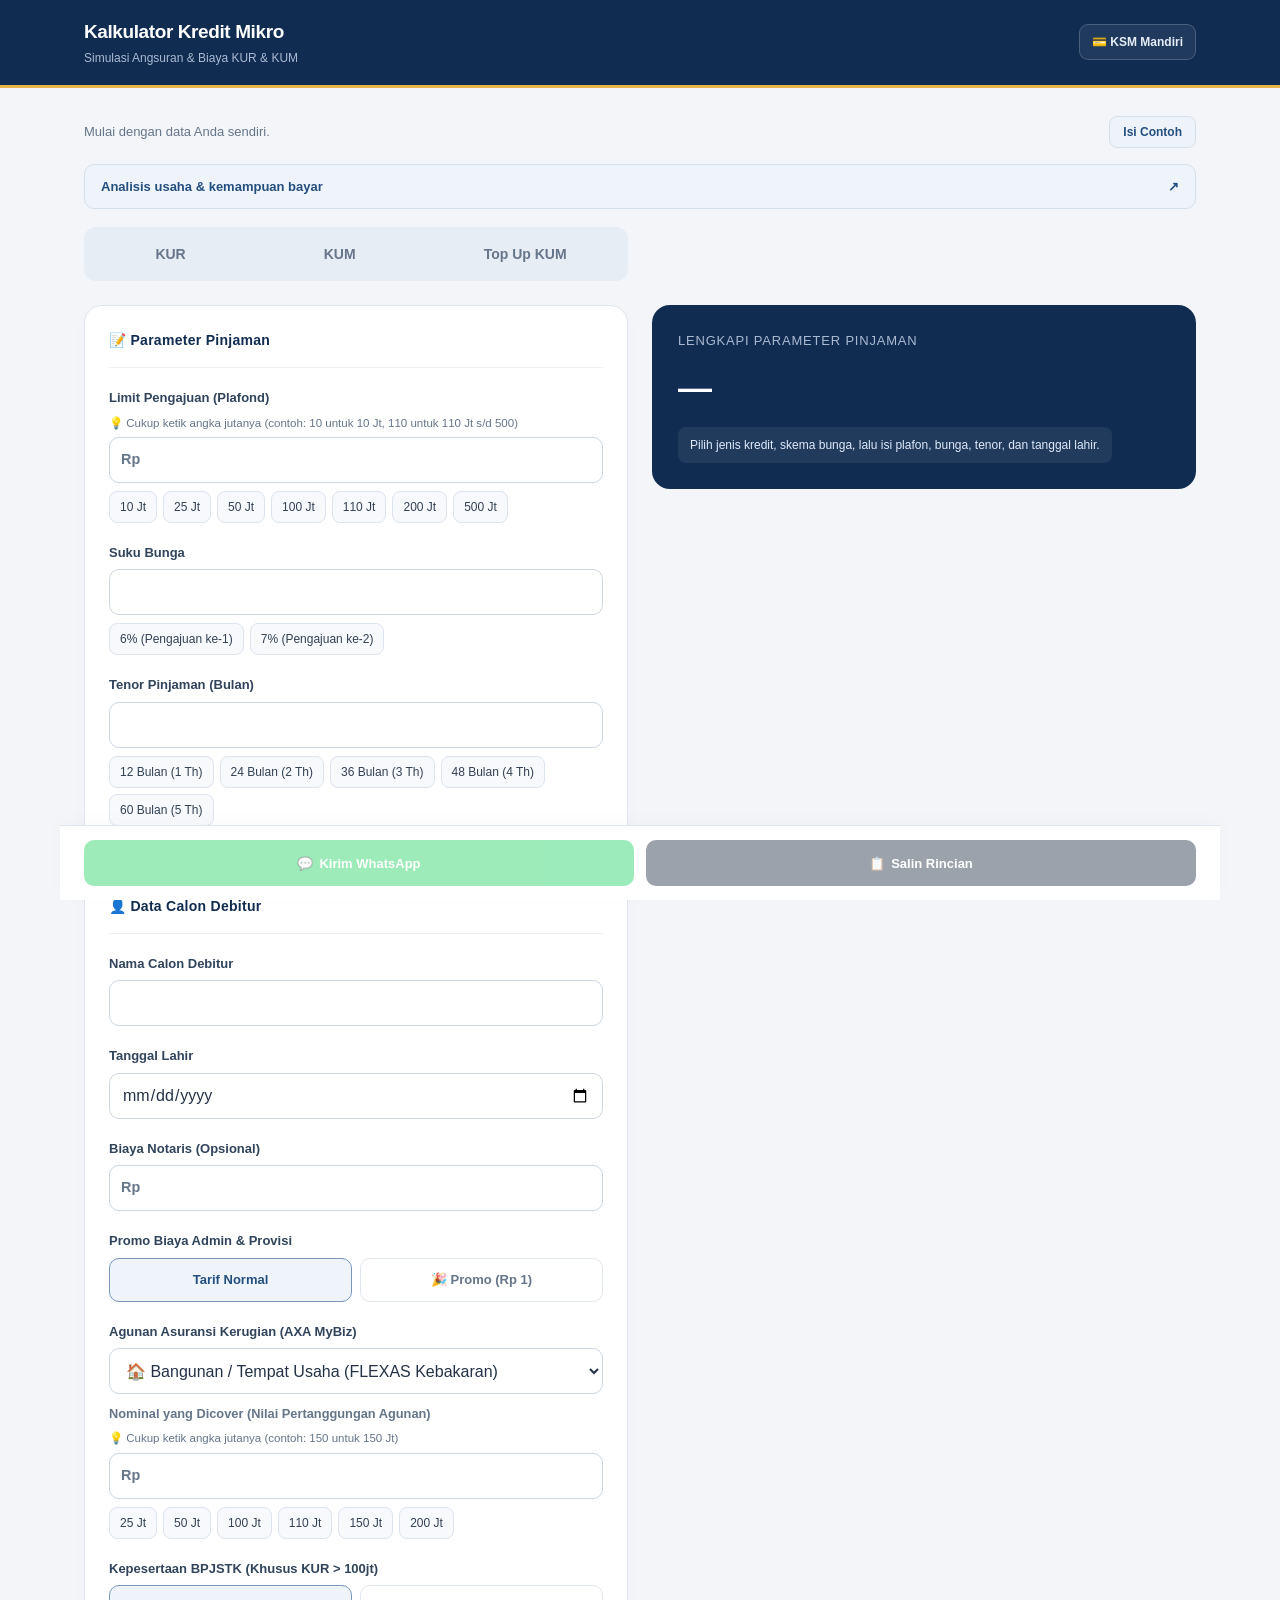
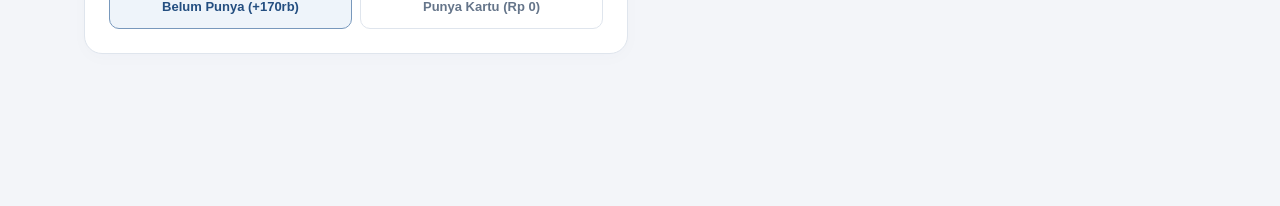
<file: web/index.html>
<!DOCTYPE html>
<html lang="id">
<head>
  <meta charset="UTF-8">
  <meta name="viewport" content="width=device-width, initial-scale=1.0, maximum-scale=1.0, user-scalable=no">
  <title>Kalkulator Kredit Mikro (KUR & KUM)</title>
  <meta name="theme-color" content="#0f4c81">
  <meta name="apple-mobile-web-app-capable" content="yes">
  <meta name="apple-mobile-web-app-status-bar-style" content="black-translucent">
  <link rel="manifest" href="/manifest.json">
  <style>
    :root {
      --primary: #0f4c81;
      --primary-dark: #092c4c;
      --primary-light: #e8f0fe;
      --secondary: #2b9348;
      --accent: #f77f00;
      --bg: #f4f6fa;
      --card-bg: #ffffff;
      --text: #1f2937;
      --text-muted: #6b7280;
      --border: #e5e7eb;
      --radius: 14px;
      --shadow: 0 4px 12px rgba(0,0,0,0.06);
    }

    * {
      box-sizing: border-box;
      margin: 0;
      padding: 0;
      font-family: -apple-system, BlinkMacSystemFont, "Segoe UI", Roboto, Helvetica, Arial, sans-serif;
      -webkit-tap-highlight-color: transparent;
    }

    body {
      background-color: var(--bg);
      color: var(--text);
      padding-bottom: 90px;
    }

    header {
      background: linear-gradient(135deg, var(--primary), var(--primary-dark));
      color: white;
      padding: 20px 16px 16px;
      position: sticky;
      top: 0;
      z-index: 100;
      box-shadow: 0 2px 10px rgba(0,0,0,0.15);
    }

    .header-content {
      max-width: 600px;
      margin: 0 auto;
      display: flex;
      justify-content: space-between;
      align-items: center;
    }

    .header-title h1 {
      font-size: 1.15rem;
      font-weight: 700;
      letter-spacing: -0.2px;
    }

    .header-title p {
      font-size: 0.75rem;
      opacity: 0.85;
      margin-top: 2px;
    }

    .install-btn {
      display: none;
      background: rgba(255,255,255,0.2);
      border: 1px solid rgba(255,255,255,0.4);
      color: white;
      padding: 6px 12px;
      border-radius: 20px;
      font-size: 0.75rem;
      font-weight: 600;
      cursor: pointer;
    }

    main {
      max-width: 600px;
      margin: 16px auto;
      padding: 0 14px;
    }

    .type-tabs {
      display: grid;
      grid-template-columns: 1fr 1fr 1.2fr;
      gap: 6px;
      background: #e2e8f0;
      padding: 4px;
      border-radius: 12px;
      margin-bottom: 16px;
    }

    .type-tab {
      padding: 10px 6px;
      text-align: center;
      font-size: 0.85rem;
      font-weight: 600;
      border-radius: 9px;
      background: transparent;
      border: none;
      color: var(--text-muted);
      cursor: pointer;
      transition: all 0.2s ease;
    }

    .type-tab.active {
      background: var(--card-bg);
      color: var(--primary);
      box-shadow: 0 2px 6px rgba(0,0,0,0.08);
    }

    .card {
      background: var(--card-bg);
      border-radius: var(--radius);
      padding: 16px;
      box-shadow: var(--shadow);
      margin-bottom: 14px;
      border: 1px solid var(--border);
    }

    .card-title {
      font-size: 0.9rem;
      font-weight: 700;
      color: var(--primary-dark);
      margin-bottom: 12px;
      display: flex;
      align-items: center;
      gap: 6px;
    }

    .form-group {
      margin-bottom: 14px;
    }

    .form-group:last-child {
      margin-bottom: 0;
    }

    label {
      display: block;
      font-size: 0.8rem;
      font-weight: 600;
      color: var(--text-muted);
      margin-bottom: 6px;
    }

    .input-wrapper {
      position: relative;
      display: flex;
      align-items: center;
    }

    .input-prefix {
      position: absolute;
      left: 12px;
      font-size: 0.9rem;
      font-weight: 600;
      color: var(--text-muted);
    }

    input[type="text"], input[type="number"], input[type="date"], select {
      width: 100%;
      padding: 10px 12px;
      font-size: 0.95rem;
      border: 1.5px solid var(--border);
      border-radius: 10px;
      outline: none;
      transition: border-color 0.2s;
      background: #fafbfc;
      color: var(--text);
    }

    .has-prefix {
      padding-left: 42px !important;
    }

    input:focus, select:focus {
      border-color: var(--primary);
      background: white;
    }

    .chips-group {
      display: flex;
      flex-wrap: wrap;
      gap: 6px;
      margin-top: 8px;
    }

    .chip {
      background: #f1f5f9;
      border: 1px solid #cbd5e1;
      padding: 5px 10px;
      border-radius: 16px;
      font-size: 0.75rem;
      font-weight: 600;
      color: #334155;
      cursor: pointer;
      user-select: none;
      transition: all 0.15s ease;
    }

    .chip.active, .chip:active {
      background: var(--primary);
      border-color: var(--primary);
      color: white;
    }

    .radio-toggle {
      display: grid;
      grid-template-columns: 1fr 1fr;
      gap: 8px;
      margin-top: 6px;
    }

    .radio-card {
      border: 1.5px solid var(--border);
      padding: 10px;
      border-radius: 10px;
      text-align: center;
      cursor: pointer;
      font-size: 0.8rem;
      font-weight: 600;
      color: var(--text-muted);
      transition: all 0.2s;
    }

    .radio-card.active {
      border-color: var(--primary);
      background: var(--primary-light);
      color: var(--primary);
    }

    /* Result Card Styles */
    .result-hero {
      background: linear-gradient(135deg, #092c4c, #0f4c81);
      color: white;
      border-radius: var(--radius);
      padding: 18px;
      margin-bottom: 14px;
      box-shadow: 0 6px 18px rgba(15, 76, 129, 0.25);
    }

    .result-header {
      font-size: 0.8rem;
      text-transform: uppercase;
      letter-spacing: 0.8px;
      opacity: 0.85;
      font-weight: 600;
    }

    .angsuran-val {
      font-size: 1.8rem;
      font-weight: 800;
      margin: 6px 0 2px;
      letter-spacing: -0.5px;
    }

    .bunga-badge {
      font-size: 0.8rem;
      display: inline-block;
      background: rgba(255,255,255,0.18);
      padding: 3px 10px;
      border-radius: 12px;
      margin-top: 4px;
    }

    .breakdown-table {
      width: 100%;
      border-collapse: collapse;
      margin: 10px 0 6px;
      font-size: 0.83rem;
    }

    .breakdown-table tr {
      border-bottom: 1px dashed #f1f5f9;
    }

    .breakdown-table td {
      padding: 9px 0;
      vertical-align: top;
    }

    .breakdown-table td:last-child {
      text-align: right;
      font-weight: 600;
      white-space: nowrap;
    }

    .item-sub {
      display: block;
      font-size: 0.72rem;
      color: var(--text-muted);
      font-weight: 400;
      margin-top: 1px;
    }

    .total-row {
      border-top: 2px solid #cbd5e1 !important;
      border-bottom: none !important;
      font-size: 0.95rem;
      font-weight: 700;
    }

    .total-row td {
      padding-top: 12px;
      color: var(--primary-dark);
    }

    .topup-cair-card {
      background: #f0fdf4;
      border: 1.5px solid #86efac;
      border-radius: 12px;
      padding: 14px;
      margin-top: 12px;
    }

    .topup-cair-title {
      font-size: 0.75rem;
      font-weight: 700;
      color: #166534;
      text-transform: uppercase;
      letter-spacing: 0.5px;
    }

    .topup-cair-val {
      font-size: 1.5rem;
      font-weight: 800;
      color: #15803d;
      margin: 4px 0;
    }

    /* Action Toolbar Fixed Bottom */
    .action-bar {
      position: fixed;
      bottom: 0;
      left: 0;
      right: 0;
      background: white;
      padding: 12px 16px;
      box-shadow: 0 -4px 16px rgba(0,0,0,0.08);
      display: flex;
      gap: 10px;
      max-width: 600px;
      margin: 0 auto;
      z-index: 99;
    }

    .btn {
      flex: 1;
      padding: 12px;
      border-radius: 12px;
      border: none;
      font-size: 0.85rem;
      font-weight: 700;
      display: flex;
      align-items: center;
      justify-content: center;
      gap: 6px;
      cursor: pointer;
      transition: transform 0.1s, opacity 0.2s;
    }

    .btn:active {
      transform: scale(0.98);
    }

    .btn-wa {
      background: #25D366;
      color: white;
    }

    .btn-copy {
      background: var(--primary);
      color: white;
    }

    .toast {
      position: fixed;
      bottom: 80px;
      left: 50%;
      transform: translateX(-50%);
      background: rgba(15, 23, 42, 0.92);
      color: white;
      padding: 10px 18px;
      border-radius: 20px;
      font-size: 0.8rem;
      font-weight: 600;
      z-index: 1000;
      opacity: 0;
      pointer-events: none;
      transition: opacity 0.3s;
    }

    .toast.show {
      opacity: 1;
    }

    @media print {
      body {
        padding: 0;
        background: white;
      }
      header, .action-bar, .type-tabs, .chips-group, .install-btn {
        display: none !important;
      }
      main {
        max-width: 100%;
        margin: 0;
        padding: 0;
      }
      .card, .result-hero {
        box-shadow: none;
        border: 1px solid #ccc;
      }
    }

    :root { --primary:#234e80; --primary-dark:#102c51; --primary-light:#eef4fa; --bg:#f3f5f9; --text:#243247; --text-muted:#65758a; --border:#dfe5ed; --radius:18px; --shadow:0 4px 18px #102c5105; }
    body { padding-bottom:104px; line-height:1.5; }
    header { background:#102c51; border-bottom:3px solid #e8b54a; box-shadow:none; padding:18px 24px; }
    .header-content { max-width:1112px; gap:16px; }
    .header-title h1 { font-size:19px; letter-spacing:-.4px; }
    .header-title p { color:#c6d5e8; font-size:12px; }
    header a { background:#ffffff12!important; color:#e6edf7!important; border:1px solid #ffffff30; box-shadow:none!important; border-radius:9px!important; padding:8px 12px!important; white-space:nowrap; }
    main { max-width:1160px; padding:0 24px; margin:28px auto; }
    .workspace-intro { display:flex; align-items:center; justify-content:space-between; gap:12px; color:#65758a; font-size:13px; margin-bottom:16px; }
    #btnExample { border:1px solid #d4dfec; background:#eef3fa; color:#234e80; border-radius:8px; font-size:12px; font-weight:600; padding:8px 13px; cursor:pointer; white-space:nowrap; }
    .type-tabs { background:#e7edf5; padding:5px; margin-bottom:24px; max-width:544px; }
    .type-tab { min-height:44px; font-size:14px; }
    .type-tab.active { background:#102c51; color:white; box-shadow:none; }
    .card { padding:24px; margin-bottom:20px; border-color:#dfe5ed; }
    .card-title { font-size:14px; padding-bottom:16px; border-bottom:1px solid #edf0f4; margin-bottom:20px; letter-spacing:.02em; }
    .form-group { margin-bottom:20px; }
    label { font-size:13px; color:#30445c; margin-bottom:7px; }
    input[type=text], input[type=number], input[type=date], select { min-height:46px; font-size:16px; background:white; border:1px solid #ccd6e2; border-radius:10px; }
    input:focus, select:focus { outline:2px solid #4677ad; outline-offset:2px; }
    .chip { border-radius:8px; padding:6px 10px; font-size:12px; font-weight:500; background:#f7f9fc; border-color:#dce4ef; }
    .chip.active { background:#234e80; border-color:#234e80; }
    .radio-card { border-radius:10px; min-height:44px; display:flex; align-items:center; justify-content:center; font-size:13px; }
    .radio-card.active { color:#234e80; background:#eef4fa; border-color:#7898bc; }
    .result-hero { background:#102c51; border-radius:18px; padding:26px; box-shadow:none; text-align:left; margin-bottom:20px; }
    .result-header { color:#c6d5e8; font-size:13px; font-weight:500; }
    .angsuran-val { font-size:34px; font-weight:700; line-height:1.3; margin:14px 0; letter-spacing:-.7px; font-variant-numeric:tabular-nums; }
    .bunga-badge { font-size:12px; line-height:1.7; background:#ffffff12; color:#e0eafa; border-radius:8px; padding:8px 12px; }
    .breakdown-table { width:100%; font-size:13px; }
    .breakdown-table td { padding:16px 0; border-bottom:1px solid #edf0f4; vertical-align:top; }
    .breakdown-table td:first-child { padding-right:14px; }
    .breakdown-table td:last-child { white-space:nowrap; text-align:right; font-variant-numeric:tabular-nums; font-weight:600; color:#243b53; }
    .item-sub { font-size:11px; line-height:1.7; color:#738298; }
    .total-row { background:transparent; }
    .total-row td { border-top:2px solid #dfe5ed; color:#102c51; }
    #cardTopupCair { background:#eef4fa; border:1px solid #d6e2f0; border-radius:12px; padding:20px; margin-top:20px; }
    #titleDanaCair { color:#355474; font-size:12px; }
    #resDanaCair { color:#123c60; font-size:28px; font-weight:700; font-variant-numeric:tabular-nums; margin:12px 0; }
    #subDanaCair { color:#61758a!important; font-size:12px!important; line-height:1.7; }
    .action-bar { max-width:1160px; margin:auto; gap:12px; padding:14px 24px; border-top:1px solid #dfe5ed; box-shadow:0 -4px 18px #102c5105; }
    .btn { border-radius:10px; min-height:46px; font-size:13px; }
    .btn-copy { background:#243247; color:white; border-color:#243247; }
    .btn:disabled { opacity:.45; cursor:not-allowed; }
    [hidden] { display:none!important; }
    @media(min-width:960px) { .workspace-grid { display:grid; grid-template-columns:minmax(0,1fr) minmax(0,1fr); gap:24px; align-items:start; } .result-column { position:sticky; top:110px; } }
    @media(max-width:480px) {
      header { padding:14px 16px; } .header-title h1 { font-size:16px; } .header-title p { font-size:11px; }
      header a { padding:8px!important; font-size:11px!important; }
      main { padding:0 12px; margin:18px auto; } .card { padding:18px; }
      .workspace-intro { font-size:12px; } .type-tabs { margin-bottom:18px; }
      .result-hero { padding:22px; } .angsuran-val { font-size:30px; }
      .action-bar { padding:12px; } .breakdown-table { font-size:12px; }
    }
    @media print { header,.input-column,.workspace-intro,.type-tabs,.action-bar { display:none!important; } .workspace-grid { display:block; } .result-column { position:static; } body { padding:0; } .card { break-inside:avoid; } }
  </style>
</head>
<body>

  <header>
    <div class="header-content">
      <div class="header-title">
        <h1>Kalkulator Kredit Mikro</h1>
        <p>Simulasi Angsuran & Biaya KUR & KUM</p>
      </div>
      <div style="display: flex; align-items: center; gap: 8px;">
        <a href="/ksm" style="background: linear-gradient(135deg, #f59e0b, #d97706); color: #001947; font-weight: 700; font-size: 0.75rem; padding: 6px 12px; border-radius: 20px; text-decoration: none; display: inline-flex; align-items: center; gap: 4px; box-shadow: 0 2px 6px rgba(0,0,0,0.2);">
          <span>💳 KSM Mandiri</span>
        </a>
        <button id="btnInstall" class="install-btn">📲 Pasang App</button>
      </div>
    </div>
  </header>

  <main>
    <p class="workspace-intro">Mulai dengan data Anda sendiri. <button type="button" id="btnExample">Isi Contoh</button></p>
    <a id="openAnalysis" href="/analisis.html" style="display:flex;justify-content:space-between;align-items:center;gap:12px;padding:12px 16px;margin:0 0 18px;border:1px solid #d4dfec;border-radius:10px;background:#eef4fa;color:#234e80;text-decoration:none;font-size:13px;font-weight:600">Analisis usaha & kemampuan bayar <span aria-hidden="true">↗</span></a>
    <p id="analysisOrigin" hidden style="font-size:12px;color:#426080;margin-bottom:14px">Parameter pengajuan ini berasal dari simulasi analisis usaha. Lengkapi data nasabah untuk rincian biaya pencairan.</p>
    <!-- Jenis Kredit Selector -->
    <div class="type-tabs">
      <button class="type-tab" data-type="KUR">KUR</button>
      <button class="type-tab" data-type="KUM">KUM</button>
      <button class="type-tab" data-type="TOPUP_KUM">Top Up KUM</button>
    </div>

    <div class="workspace-grid"><div class="input-column">
    <!-- Form Input Card -->
    <div class="card">
      <div class="card-title">📝 Parameter Pinjaman</div>

      <!-- Limit / Plafond -->
      <div class="form-group">
        <label>Limit Pengajuan (Plafond)</label>
        <div style="font-size: 0.72rem; color: var(--text-muted); margin-bottom: 5px;">💡 Cukup ketik angka jutanya (contoh: 10 untuk 10 Jt, 110 untuk 110 Jt s/d 500)</div>
        <div class="input-wrapper">
          <span class="input-prefix">Rp</span>
          <input type="text" id="inpLimit" class="has-prefix" value="" inputmode="numeric">
        </div>
        <div class="chips-group" id="limitChips">
          <span class="chip" data-val="10000000">10 Jt</span>
          <span class="chip" data-val="25000000">25 Jt</span>
          <span class="chip" data-val="50000000">50 Jt</span>
          <span class="chip" data-val="100000000">100 Jt</span>
          <span class="chip active" data-val="110000000">110 Jt</span>
          <span class="chip" data-val="200000000">200 Jt</span>
          <span class="chip" data-val="500000000">500 Jt</span>
        </div>
      </div>

      <!-- Sisa Pokok Hutang (Khusus Top Up KUM) -->
      <div class="form-group" id="groupSisaBade" style="display: none;">
        <label>Sisa Pokok Hutang / Baki Debet (Bade)</label>
        <div style="font-size: 0.72rem; color: var(--text-muted); margin-bottom: 5px;">💡 Cukup ketik angka jutanya (contoh: 20 untuk 20 Jt)</div>
        <div class="input-wrapper">
          <span class="input-prefix">Rp</span>
          <input type="text" id="inpSisaBade" class="has-prefix" value="" inputmode="numeric">
        </div>
        <div class="chips-group">
          <span class="chip" data-val="10000000">10 Jt</span>
          <span class="chip active" data-val="20000000">20 Jt</span>
          <span class="chip" data-val="30000000">30 Jt</span>
          <span class="chip" data-val="50000000">50 Jt</span>
        </div>
      </div>

      <!-- Tipe & Suku Bunga -->
      <div class="form-group" id="groupTipeBunga" style="display: none;">
        <label>Tipe Bunga</label>
        <div class="radio-toggle">
          <div class="radio-card active" data-bunga-type="flat">Flat per bulan</div>
          <div class="radio-card" data-bunga-type="efektif">Efektif per tahun</div>
        </div>
      </div>

      <div class="form-group">
        <label id="lblBunga">Suku Bunga</label>
        <input type="number" id="inpBunga" value="" step="0.1">
        <div class="chips-group" id="bungaChipsKur">
          <span class="chip active" data-val="6">6% (Pengajuan ke-1)</span>
          <span class="chip" data-val="7">7% (Pengajuan ke-2)</span>
        </div>
        <div class="chips-group" id="bungaChipsKum" style="display: none;">
          <span class="chip active" data-val="0.9">0.9%</span>
          <span class="chip" data-val="1.0">1.0%</span>
          <span class="chip" data-val="1.2">1.2%</span>
          <span class="chip" data-val="12">12%</span>
        </div>
      </div>

      <!-- Tenor -->
      <div class="form-group">
        <label>Tenor Pinjaman (Bulan)</label>
        <input type="number" id="inpTenor" value="">
        <div class="chips-group" id="tenorChips">
          <span class="chip" data-val="12">12 Bulan (1 Th)</span>
          <span class="chip" data-val="24">24 Bulan (2 Th)</span>
          <span class="chip active" data-val="36">36 Bulan (3 Th)</span>
          <span class="chip" data-val="48">48 Bulan (4 Th)</span>
          <span class="chip" data-val="60">60 Bulan (5 Th)</span>
        </div>
      </div>
    </div>

    <!-- Data Calon Debitur -->
    <div class="card">
      <div class="card-title">👤 Data Calon Debitur</div>

      <div class="form-group">
        <label>Nama Calon Debitur</label>
        <input type="text" id="inpNama" value="">
      </div>

      <div class="form-group">
        <label>Tanggal Lahir</label>
        <input type="date" id="inpTglLahir" value="">
        <div style="font-size: 0.75rem; color: var(--primary); font-weight: 600; margin-top: 4px;" id="badgeUmur">Umur: 38 tahun</div>
      </div>

      <div class="form-group">
        <label>Biaya Notaris (Opsional)</label>
        <div class="input-wrapper">
          <span class="input-prefix">Rp</span>
          <input type="text" id="inpNotaris" class="has-prefix" value="" inputmode="numeric">
        </div>
      </div>

      <!-- Promo Biaya Admin & Provisi -->
      <div class="form-group" id="groupDiskonJiwa" hidden>
        <label for="inpDiskonJiwaKur">Asuransi Jiwa Kredit — KUR</label>
        <label style="display:flex;align-items:center;gap:10px;font-weight:400">
          <input type="checkbox" id="inpDiskonJiwaKur" style="width:18px;height:18px;flex-shrink:0">
          Ajukan diskon premi 10%
        </label>
        <p style="font-size:12px;color:var(--text-muted)">Untuk usia di atas 40 tahun. Simulasi diskon KUR mengikuti persetujuan pengajuan.</p>
      </div>
      <div class="form-group" id="groupPromoAdmin">
        <label>Promo Biaya Admin & Provisi</label>
        <div class="radio-toggle">
          <div class="radio-card active" data-promo-admin="tidak">Tarif Normal</div>
          <div class="radio-card" data-promo-admin="ya">🎉 Promo (Rp 1)</div>
        </div>
      </div>

      <!-- Pilihan Agunan Asuransi Kerugian (Khusus KUR > 100jt atau KUM > 25jt) -->
      <div class="form-group" id="groupKerugian">
        <label>Agunan Asuransi Kerugian (AXA MyBiz)</label>
        <select id="selKerugian">
          <option value="kebakaran" selected>🏠 Bangunan / Tempat Usaha (FLEXAS Kebakaran)</option>
          <option value="mobil">🚗 Kendaraan Mobil Pribadi (TLO)</option>
          <option value="motor">🏍️ Kendaraan Sepeda Motor (TLO)</option>
          <option value="truk">🚚 Kendaraan Truk / Pick Up (TLO)</option>
        </select>
        <div style="margin-top: 10px;">
          <label style="font-size: 0.8rem; color: var(--text-muted);">Nominal yang Dicover (Nilai Pertanggungan Agunan)</label>
          <div style="font-size: 0.72rem; color: var(--text-muted); margin-bottom: 5px;">💡 Cukup ketik angka jutanya (contoh: 150 untuk 150 Jt)</div>
          <div class="input-wrapper">
            <span class="input-prefix">Rp</span>
            <input type="text" id="inpNominalKerugian" class="has-prefix" value="" inputmode="numeric">
          </div>
          <div class="chips-group" id="nominalKerugianChips">
            <span class="chip" data-val="25000000">25 Jt</span>
            <span class="chip" data-val="50000000">50 Jt</span>
            <span class="chip" data-val="100000000">100 Jt</span>
            <span class="chip active" data-val="110000000">110 Jt</span>
            <span class="chip" data-val="150000000">150 Jt</span>
            <span class="chip" data-val="200000000">200 Jt</span>
          </div>
        </div>
      </div>

      <!-- Pertanyaan BPJSTK (Khusus KUR > 100 Juta) -->
      <div class="form-group" id="groupBpjstk">
        <label>Kepesertaan BPJSTK (Khusus KUR > 100jt)</label>
        <div class="radio-toggle">
          <div class="radio-card active" data-bpjstk="tidak">Belum Punya (+170rb)</div>
          <div class="radio-card" data-bpjstk="punya">Punya Kartu (Rp 0)</div>
        </div>
      </div>
    </div>

    </div><div class="result-column">
    <!-- Result Hero Banner -->
    <div class="result-hero">
      <div class="result-header" id="resTitle">Pengajuan KUR</div>
      <div class="angsuran-val" id="resAngsuran">Rp 0 / bln</div>
      <div class="bunga-badge" id="resInfoBunga">Bunga Efektif 6.00% per tahun</div>
    </div>

    <!-- Rincian Biaya Card -->
    <div class="card">
      <div class="card-title">📊 Rincian Biaya Calon Debitur</div>
      <table class="breakdown-table">
        <tbody>
          <tr>
            <td>
              1. Admin & Provisi
              <span class="item-sub" id="subAdmin">1.9% (> 100jt)</span>
            </td>
            <td id="resAdmin">Rp 2.090.000</td>
          </tr>
          <tr>
            <td>
              2. Asuransi Jiwa Kredit
              <span class="item-sub" id="subJiwa">Premi Dasar (Rate: 5.90‰)</span>
            </td>
            <td id="resJiwa">Rp 649.000</td>
          </tr>
          <tr id="rowKerugian">
            <td>
              3. Asuransi Kerugian
              <span class="item-sub" id="subKerugian">FLEXAS Kebakaran (Rate: 0.882‰)</span>
            </td>
            <td id="resKerugian">Rp 97.020</td>
          </tr>
          <tr>
            <td>
              4. Biaya Notaris
              <span class="item-sub">Input kesepakatan notaris</span>
            </td>
            <td id="resNotaris">Rp 1.250.000</td>
          </tr>
          <tr>
            <td>
              5. Asuransi Sijitu
              <span class="item-sub" id="subSijitu">Umur 38 th (< 50)</span>
            </td>
            <td id="resSijitu">Rp 600.000</td>
          </tr>
          <tr id="rowBpjstk">
            <td>
              6. BPJSTK
              <span class="item-sub" id="subBpjstk">Biaya kepesertaan KUR > 100jt</span>
            </td>
            <td id="resBpjstk">Rp 170.000</td>
          </tr>
          <tr class="total-row">
            <td>Total Biaya Disiapkan</td>
            <td id="resTotalBiaya">Rp 4.856.020</td>
          </tr>
        </tbody>
      </table>

      <!-- Penerimaan Bersih Calon Debitur -->
      <div class="topup-cair-card" id="cardTopupCair">
        <div class="topup-cair-title" id="titleDanaCair">💰 Estimasi Dana Diterima Bersih</div>
        <div class="topup-cair-val" id="resDanaCair">Rp 0</div>
        <div style="font-size: 0.75rem; color: #166534;" id="subDanaCair">
          Plafond - Total Biaya
        </div>
      </div>
    </div>
    </div></div>
  </main>

  <!-- Bottom Floating Action Toolbar -->
  <div class="action-bar">
    <button class="btn btn-wa" id="btnShareWa">
      <span>💬</span> Kirim WhatsApp
    </button>
    <button class="btn btn-copy" id="btnCopy">
      <span>📋</span> Salin Rincian
    </button>
  </div>

  <div id="toast" class="toast">Rincian simulasi berhasil disalin!</div>

  <script>
    // PWA Service Worker Registration
    if ('serviceWorker' in navigator) {
      window.addEventListener('load', () => {
        navigator.serviceWorker.register('/sw.js?v=12').then(reg => {
          reg.update();
        }).catch(err => console.log('SW reg error:', err));
      });
    }

    // Install prompt handler
    let deferredPrompt;
    const btnInstall = document.getElementById('btnInstall');
    window.addEventListener('beforeinstallprompt', (e) => {
      e.preventDefault();
      deferredPrompt = e;
      btnInstall.style.display = 'block';
    });
    btnInstall.addEventListener('click', () => {
      if (deferredPrompt) {
        deferredPrompt.prompt();
        deferredPrompt.userChoice.then(() => {
          deferredPrompt = null;
          btnInstall.style.display = 'none';
        });
      }
    });

    // Tabel Matriks Asuransi Jiwa Kredit (Plan 1 KUM/KUR)
    const JIWA_RATES = {
      18: [1.78, 2.70, 3.42, 3.71, 4.25], 19: [1.78, 2.70, 3.42, 3.71, 4.25],
      20: [1.78, 2.70, 3.42, 3.71, 4.25], 21: [1.78, 2.70, 3.42, 3.71, 4.25],
      22: [1.78, 2.70, 3.42, 3.71, 4.25], 23: [1.78, 2.70, 3.42, 3.71, 4.25],
      24: [1.78, 2.70, 3.42, 3.71, 4.25], 25: [1.78, 2.70, 3.42, 3.71, 4.25],
      26: [1.78, 2.70, 3.42, 3.71, 4.25], 27: [1.78, 2.70, 3.42, 3.71, 4.25],
      28: [1.78, 2.70, 3.42, 3.71, 4.25], 29: [1.78, 2.70, 3.42, 3.71, 4.25],
      30: [1.78, 2.70, 3.42, 3.71, 4.25], 31: [1.83, 2.83, 3.96, 4.47, 5.24],
      32: [1.83, 2.83, 3.96, 4.47, 5.24], 33: [1.83, 2.83, 3.96, 4.47, 5.24],
      34: [1.83, 2.83, 3.96, 4.47, 5.24], 35: [1.83, 2.83, 3.96, 4.47, 5.24],
      36: [2.73, 4.22, 5.90, 6.68, 7.83], 37: [2.73, 4.22, 5.90, 6.68, 7.83],
      38: [2.73, 4.22, 5.90, 6.68, 7.83], 39: [2.73, 4.22, 5.90, 6.68, 7.83],
      40: [2.73, 4.22, 5.90, 6.68, 7.83], 41: [4.66, 7.32, 10.26, 11.58, 13.56],
      42: [4.66, 7.32, 10.26, 11.58, 13.56], 43: [4.66, 7.32, 10.26, 11.58, 13.56],
      44: [4.66, 7.32, 10.26, 11.58, 13.56], 45: [4.66, 7.32, 10.26, 11.58, 13.56],
      46: [7.11, 12.69, 17.79, 20.08, 23.52], 47: [7.11, 12.69, 17.79, 20.08, 23.52],
      48: [7.11, 12.69, 17.79, 20.08, 23.52], 49: [7.11, 12.69, 17.79, 20.08, 23.52],
      50: [7.11, 12.69, 17.79, 20.08, 23.52], 51: [11.21, 20.24, 28.38, 32.04, 37.53],
      52: [11.21, 20.24, 28.38, 32.04, 37.53], 53: [11.21, 20.24, 28.38, 32.04, 37.53],
      54: [11.21, 20.24, 28.38, 32.04, 37.53], 55: [11.21, 20.24, 28.38, 32.04, 37.53],
      56: [15.98, 28.49, 39.95, 45.10, 52.84], 57: [15.98, 28.49, 39.95, 45.10, 52.84],
      58: [15.98, 28.49, 39.95, 45.10, 52.84], 59: [15.98, 28.49, 39.95, 45.10, 52.84],
      60: [15.98, 28.49, 39.95, 45.10, 52.84], 61: [20.76, 33.46, 47.84, 54.01, 63.27],
      62: [20.76, 33.46, 47.84, 54.01, 63.27], 63: [20.76, 33.46, 47.84, 54.01, 63.27],
      64: [20.76, 33.46, 47.84, 54.01, 63.27], 65: [20.76, 33.46, 47.84, 54.01, 63.27]
    };

    // State Aplikasi
    let currentType = ''; // 'KUR', 'KUM', 'TOPUP_KUM'
    let currentTipeBunga = ''; // 'flat' atau 'efektif'
    let punyaBpjstk = false;
    let promoAdmin = false;

    const savedRates = new Map();
    const rateKey = () => currentType + ':' + (currentType === 'KUR' ? 'efektif' : currentTipeBunga);
    function rememberRate() { savedRates.set(rateKey(), document.getElementById('inpBunga').value); }
    function restoreRate() { document.getElementById('inpBunga').value = savedRates.get(rateKey()) ?? ''; }
    // Helpers
    function parseRupiah(str) {
      if (!str) return 0;
      const clean = ('' + str).replace(/[^\d]/g, '');
      return parseInt(clean, 10) || 0;
    }

    function formatRupiah(num) {
      const val = Math.round(num || 0);
      return 'Rp ' + val.toLocaleString('id-ID');
    }

    function hitungUmur(tglLahirStr) {
      if (!tglLahirStr) return 30;
      const birth = new Date(tglLahirStr);
      const today = new Date();
      let age = today.getFullYear() - birth.getFullYear();
      const m = today.getMonth() - birth.getMonth();
      if (m < 0 || (m === 0 && today.getDate() < birth.getDate())) {
        age--;
      }
      return Math.max(18, Math.min(75, age || 30));
    }

    function hitungJiwaRate(umur, tenorBulan) {
      const effectiveAge = Math.max(18, Math.min(65, umur));
      const rowRates = JIWA_RATES[effectiveAge] || JIWA_RATES[30];
      const termYear = Math.floor(tenorBulan / 12);
      const termMonth = tenorBulan % 12;

      let proratedRate = 0;
      if (termYear < 1) {
        proratedRate = +(rowRates[0] * (tenorBulan / 12.0)).toFixed(2);
      } else if (termYear >= 5) {
        proratedRate = rowRates[4];
      } else {
        const idxCurr = termYear - 1;
        const idxNext = termYear;
        const rateCurr = rowRates[idxCurr];
        const rateNext = idxNext < rowRates.length ? rowRates[idxNext] : rateCurr;
        proratedRate = +(rateCurr + (rateNext - rateCurr) * (termMonth / 12.0)).toFixed(2);
      }
      return proratedRate;
    }

    // Kalkulasi Utama
    function calculate() {
      const analysisParams = new URLSearchParams();
      if (['KUR','KUM'].includes(currentType)) {
        analysisParams.set('produk',currentType);
        analysisParams.set('skema',currentType==='KUR'?'efektif':currentTipeBunga);
        const amount=parseRupiah(document.getElementById('inpLimit').value);
        if(amount>0)analysisParams.set('plafon',String(amount<=500?amount*1000000:amount));
        for(const [key,id] of [['tenor','inpTenor'],['bunga','inpBunga']]) {
          const val=document.getElementById(id).value;
          if(val!=='' && Number.isFinite(Number(val)) && Number(val)>=0)analysisParams.set(key,val);
        }
      }
      document.getElementById('openAnalysis').href='/analisis.html'+(analysisParams.size?'?'+analysisParams:'');
      const ageForDiscount = document.getElementById('inpTglLahir').value ? hitungUmur(document.getElementById('inpTglLahir').value) : 0;
      document.getElementById('groupDiskonJiwa').hidden = currentType !== 'KUR' || ageForDiscount <= 40;
      document.getElementById('inpDiskonJiwaKur').disabled = currentType !== 'KUR' || ageForDiscount <= 40;
      const ready = currentType && (currentType === 'KUR' || currentTipeBunga) &&
        ['inpLimit','inpBunga','inpTenor','inpTglLahir'].every(id => document.getElementById(id).value !== '') &&
        parseRupiah(document.getElementById('inpLimit').value) > 0 &&
        Number(document.getElementById('inpTenor').value) > 0 &&
        Number(document.getElementById('inpBunga').value) >= 0;
      document.getElementById('resAdmin').closest('.card').hidden = !ready;
      document.getElementById('btnShareWa').disabled = !ready;
      document.getElementById('btnCopy').disabled = !ready;
      if (!ready) {
        window._currentSummaryText = '';
        document.getElementById('resTitle').textContent = 'Lengkapi parameter pinjaman';
        document.getElementById('resAngsuran').textContent = '—';
        document.getElementById('resInfoBunga').textContent = 'Pilih jenis kredit, skema bunga, lalu isi plafon, bunga, tenor, dan tanggal lahir.';
        document.getElementById('badgeUmur').textContent = '';
        return;
      }
      let limit = parseRupiah(document.getElementById('inpLimit').value);
      if (limit > 0 && limit <= 500) limit = limit * 1000000;

      let sisaBade = parseRupiah(document.getElementById('inpSisaBade').value);
      if (sisaBade > 0 && sisaBade <= 500) sisaBade = sisaBade * 1000000;

      const bungaVal = parseFloat(document.getElementById('inpBunga').value) || 0;
      const tenorBulan = parseInt(document.getElementById('inpTenor').value, 10) || 12;
      const tglLahir = document.getElementById('inpTglLahir').value;
      const umur = hitungUmur(tglLahir);
      let notaris = parseRupiah(document.getElementById('inpNotaris').value);
      if (notaris > 0 && notaris <= 500) notaris = notaris * 1000000;
      const nama = document.getElementById('inpNama').value.trim() || 'Calon Debitur';

      document.getElementById('badgeUmur').textContent = `Umur: ${umur} tahun`;

      const isTopUp = (currentType === 'TOPUP_KUM');
      const isKur = (currentType === 'KUR');

      // Tipe Bunga label
      let tipeBungaAktif = isKur ? 'efektif' : currentTipeBunga;
      let infoBunga = '';
      let angsuran = 0;

      if (tipeBungaAktif === 'flat') {
        const pokok = limit / tenorBulan;
        const bungaRp = limit * (bungaVal / 100);
        angsuran = Math.round(pokok + bungaRp);
        infoBunga = `Bunga Flat ${bungaVal.toFixed(2)}% per bulan`;
      } else {
        if (bungaVal <= 0) {
          angsuran = Math.round(limit / tenorBulan);
        } else {
          const r = (bungaVal / 100) / 12;
          const pmt = limit * (r * Math.pow(1 + r, tenorBulan)) / (Math.pow(1 + r, tenorBulan) - 1);
          angsuran = Math.round(pmt);
        }
        infoBunga = `Bunga Efektif ${bungaVal.toFixed(2)}% per tahun`;
      }

      // 1. Admin & Provisi
      let biayaAdmin = 0;
      let ketAdmin = '';
      if (promoAdmin) {
        biayaAdmin = 1;
        ketAdmin = 'Promo Admin & Provisi';
      } else if (isKur) {
        if (limit < 10000000) {
          biayaAdmin = 0;
          ketAdmin = '0% (Bebas Biaya < 10jt)';
        } else if (limit <= 100000000) {
          biayaAdmin = Math.round(0.02 * limit);
          ketAdmin = '2% (10jt s/d 100jt)';
        } else {
          biayaAdmin = Math.round(0.019 * limit);
          ketAdmin = '1.9% (> 100jt)';
        }
      } else {
        // KUM / Top Up KUM
        if (limit <= 100000000) {
          biayaAdmin = Math.round(0.01 * limit);
          ketAdmin = '1% (s/d 100jt)';
        } else if (limit <= 250000000) {
          biayaAdmin = Math.round(0.0125 * limit);
          ketAdmin = '1.25% (101jt s/d 250jt)';
        } else {
          biayaAdmin = Math.round(0.015 * limit);
          ketAdmin = '1.5% (251jt s/d 500jt)';
        }
      }

      // 2. Asuransi Jiwa Kredit: diskon 10% usia > 40, KUR sesuai pilihan pengajuan.
      const jiwaRate = hitungJiwaRate(umur, tenorBulan);
      const premiJiwaDasar = Math.round(jiwaRate * limit / 1000.0);
      const pakaiDiskonJiwa = umur > 40 && (!isKur || document.getElementById('inpDiskonJiwaKur').checked);
      const biayaJiwa = pakaiDiskonJiwa ? Math.round(premiJiwaDasar * 0.9) : premiJiwaDasar;
      const diskonJiwa = premiJiwaDasar - biayaJiwa;
      const ketJiwa = pakaiDiskonJiwa
        ? 'Premi dasar ' + formatRupiah(premiJiwaDasar) + ' − diskon 10% (' + formatRupiah(diskonJiwa) + ')' + (isKur ? ' • Simulasi pengajuan diskon' : ' • Otomatis untuk usia > 40 tahun')
        : 'Premi dasar tanpa diskon (Rate: ' + jiwaRate.toFixed(2) + '‰)';

      // 3. Asuransi Kerugian (AXA MyBiz Mikro murni tanpa polis dan materai)
      let biayaKerugian = 0;
      let ketKerugian = '';
      const dibebankanKerugian = isKur ? (limit > 100000000) : (limit > 25000000);
      document.getElementById('groupKerugian').style.display = dibebankanKerugian ? 'block' : 'none';

      const jenisKerugian = document.getElementById('selKerugian').value;
      let nominalCoverInp = parseRupiah(document.getElementById('inpNominalKerugian').value);
      if (nominalCoverInp > 0 && nominalCoverInp <= 500) nominalCoverInp = nominalCoverInp * 1000000;
      const basisKerugian = (nominalCoverInp > 0) ? nominalCoverInp : limit;
      const tenorTahun = tenorBulan / 12.0;

      if (dibebankanKerugian) {
        if (jenisKerugian === 'motor') {
          const rateTotal = +(1.80 * tenorTahun).toFixed(3);
          biayaKerugian = Math.round(basisKerugian * (rateTotal / 100.0));
          ketKerugian = `TLO Motor (Cover: ${formatRupiah(basisKerugian)}, Rate: ${rateTotal.toFixed(2)}%)`;
        } else if (jenisKerugian === 'truk') {
          const rateTotal = +(1.68 * tenorTahun).toFixed(3);
          biayaKerugian = Math.round(basisKerugian * (rateTotal / 100.0));
          ketKerugian = `TLO Truk/Pick Up (Cover: ${formatRupiah(basisKerugian)}, Rate: ${rateTotal.toFixed(2)}%)`;
        } else if (jenisKerugian === 'mobil') {
          let rateThn = 0.65;
          if (basisKerugian <= 125000000) rateThn = 0.65;
          else if (basisKerugian <= 200000000) rateThn = 0.44;
          else if (basisKerugian <= 400000000) rateThn = 0.38;
          else if (basisKerugian <= 800000000) rateThn = 0.25;
          else rateThn = 0.20;
          const rateTotal = +(rateThn * tenorTahun).toFixed(3);
          biayaKerugian = Math.round(basisKerugian * (rateTotal / 100.0));
          ketKerugian = `TLO Mobil Pribadi (Cover: ${formatRupiah(basisKerugian)}, Rate: ${rateTotal.toFixed(2)}%)`;
        } else {
          // Kebakaran FLEXAS Rumah Tinggal Kelas 1 (0.294 ‰)
          const rateFlexas = +(0.294 * tenorTahun).toFixed(4);
          biayaKerugian = Math.round(basisKerugian * rateFlexas / 1000.0);
          ketKerugian = `FLEXAS Kebakaran (Cover: ${formatRupiah(basisKerugian)}, Rate: ${rateFlexas.toFixed(3)}‰)`;
        }
      } else {
        biayaKerugian = 0;
        ketKerugian = isKur ? 'Tidak dibebankan (KUR <= 100jt)' : 'Tidak dibebankan (KUM <= 25jt)';
      }

      // 4. Notaris
      const biayaNotaris = notaris;

      // 5. Asuransi Sijitu
      const biayaSijitu = umur >= 50 ? 50000 : 600000;
      const ketSijitu = umur >= 50 ? 'Umur >= 50 th' : 'Umur < 50 th';

      // 6. BPJSTK (Khusus KUR > 100jt)
      let biayaBpjstk = 0;
      let ketBpjstk = '';
      const showBpjstk = isKur && (limit > 100000000);
      document.getElementById('groupBpjstk').style.display = showBpjstk ? 'block' : 'none';
      document.getElementById('rowBpjstk').style.display = showBpjstk ? 'table-row' : 'none';

      if (showBpjstk) {
        if (!punyaBpjstk) {
          biayaBpjstk = 170000;
          ketBpjstk = 'Belum punya kartu BPJSTK';
        } else {
          biayaBpjstk = 0;
          ketBpjstk = 'Sudah punya kartu (Rp 0)';
        }
      }

      // Total Biaya Disiapkan (Biaya operasional & asuransi)
      const totalBiaya = biayaAdmin + biayaJiwa + biayaKerugian + biayaNotaris + biayaSijitu + biayaBpjstk;

      // Blokir 2x Angsuran (ditempatkan pada Penerimaan Bersih)
      const biayaBlokir = 2 * angsuran;

      // Dana Cair Bersih: Limit - (Sisa Pokok) - Total Biaya - Blokir 2x Angsuran
      const danaCair = isTopUp ? (limit - sisaBade - totalBiaya - biayaBlokir) : (limit - totalBiaya - biayaBlokir);

      // Update Tampilan DOM
      const labelJenis = isTopUp ? 'Top Up KUM' : (isKur ? 'KUR' : 'KUM');
      document.getElementById('resTitle').textContent = `Pengajuan ${labelJenis} • Limit ${formatRupiah(limit)} • ${tenorBulan} Bln`;
      document.getElementById('resAngsuran').textContent = `${formatRupiah(angsuran)} / bln`;
      document.getElementById('resInfoBunga').textContent = infoBunga;

      document.getElementById('subAdmin').textContent = ketAdmin;
      document.getElementById('resAdmin').textContent = formatRupiah(biayaAdmin);

      document.getElementById('subJiwa').textContent = ketJiwa;
      document.getElementById('resJiwa').textContent = formatRupiah(biayaJiwa);

      document.getElementById('subKerugian').textContent = ketKerugian;
      document.getElementById('resKerugian').textContent = formatRupiah(biayaKerugian);

      document.getElementById('resNotaris').textContent = formatRupiah(biayaNotaris);

      document.getElementById('subSijitu').textContent = `Rp ${biayaSijitu.toLocaleString('id-ID')} (${ketSijitu})`;
      document.getElementById('resSijitu').textContent = formatRupiah(biayaSijitu);

      document.getElementById('subBpjstk').textContent = ketBpjstk;
      document.getElementById('resBpjstk').textContent = formatRupiah(biayaBpjstk);

      document.getElementById('resTotalBiaya').textContent = formatRupiah(totalBiaya);

      // Tampilkan Penerimaan Bersih untuk semua jenis pengajuan
      document.getElementById('cardTopupCair').style.display = 'block';
      document.getElementById('resDanaCair').textContent = formatRupiah(danaCair);
      if (isTopUp) {
        document.getElementById('titleDanaCair').textContent = '💰 Estimasi Dana Diterima Bersih (Top Up)';
        document.getElementById('subDanaCair').textContent = `Plafond (${formatRupiah(limit)}) - Sisa Pokok (${formatRupiah(sisaBade)}) - Biaya (${formatRupiah(totalBiaya)}) - Blokir (${formatRupiah(biayaBlokir)})`;
      } else {
        document.getElementById('titleDanaCair').textContent = '💰 Estimasi Dana Diterima Bersih';
        document.getElementById('subDanaCair').textContent = `Plafond (${formatRupiah(limit)}) - Total Biaya (${formatRupiah(totalBiaya)}) - Blokir (${formatRupiah(biayaBlokir)})`;
      }

      // Return ringkasan teks untuk WA & Copy
      let summaryText = `*Pengajuan ${labelJenis} limit ${formatRupiah(limit)} tenor ${tenorBulan} bulan*\n`;
      summaryText += `Angsuran: ${formatRupiah(angsuran)} / bulan (${infoBunga})\n\n`;
      summaryText += `Rincian Biaya yang Harus Disiapkan Calon Debitur:\n`;
      summaryText += `1. Admin & Provisi       : ${formatRupiah(biayaAdmin)} (${ketAdmin})\n`;
      summaryText += `2. Asuransi Jiwa Kredit  : ${formatRupiah(biayaJiwa)} (${ketJiwa})\n`;
      summaryText += `3. Asuransi Kerugian     : ${formatRupiah(biayaKerugian)}\n`;
      summaryText += `4. Biaya Notaris         : ${formatRupiah(biayaNotaris)}\n`;
      summaryText += `5. Asuransi Sijitu       : ${formatRupiah(biayaSijitu)} (${ketSijitu})\n`;
      if (showBpjstk) {
        summaryText += `6. BPJSTK                : ${formatRupiah(biayaBpjstk)} (${ketBpjstk})\n`;
      }
      summaryText += `----------------------------------------------------------------------\n`;
      summaryText += `Total Biaya yang Disiapkan : ${formatRupiah(totalBiaya)}*\n`;
      summaryText += `*(Catatan: Calon Debitur: ${nama}, Umur: ${umur} tahun)\n`;

      if (isTopUp) {
        summaryText += `----------------------------------------------------------------------\n`;
        summaryText += `Perhitungan Penerimaan Bersih (Top Up):\n`;
        summaryText += `- Limit Pengajuan Baru      : ${formatRupiah(limit)}\n`;
        summaryText += `- Sisa Pokok / Bade Hutang  : ${formatRupiah(sisaBade)}\n`;
        summaryText += `- Total Biaya Disiapkan     : ${formatRupiah(totalBiaya)}\n`;
        summaryText += `- Blokir 2x Angsuran        : ${formatRupiah(biayaBlokir)} (2 x ${formatRupiah(angsuran)})\n`;
        summaryText += `----------------------------------------------------------------------\n`;
        summaryText += `Estimasi Dana Diterima Bersih : ${formatRupiah(danaCair)}`;
      } else {
        summaryText += `----------------------------------------------------------------------\n`;
        summaryText += `Perhitungan Penerimaan Bersih:\n`;
        summaryText += `- Limit Pengajuan (Plafond) : ${formatRupiah(limit)}\n`;
        summaryText += `- Total Biaya Disiapkan     : ${formatRupiah(totalBiaya)}\n`;
        summaryText += `- Blokir 2x Angsuran        : ${formatRupiah(biayaBlokir)} (2 x ${formatRupiah(angsuran)})\n`;
        summaryText += `----------------------------------------------------------------------\n`;
        summaryText += `Estimasi Dana Diterima Bersih : ${formatRupiah(danaCair)}`;
      }

      window._currentSummaryText = summaryText;
    }

    // Input Currency Masking
    function setupCurrencyInput(input) {
      input.addEventListener('input', (e) => {
        const num = parseRupiah(e.target.value);
        e.target.value = num ? num.toLocaleString('id-ID') : '';
        calculate();
      });
      input.addEventListener('blur', (e) => {
        let num = parseRupiah(e.target.value);
        if (num > 0 && num <= 500) {
          num = num * 1000000;
          e.target.value = num.toLocaleString('id-ID');
          calculate();
        }
      });
    }

    setupCurrencyInput(document.getElementById('inpLimit'));
    setupCurrencyInput(document.getElementById('inpSisaBade'));
    setupCurrencyInput(document.getElementById('inpNotaris'));
    setupCurrencyInput(document.getElementById('inpNominalKerugian'));

    document.getElementById('inpDiskonJiwaKur').addEventListener('change', calculate);
    // Event Listeners for inputs
    ['inpBunga', 'inpTenor', 'inpTglLahir', 'inpNama', 'selKerugian'].forEach(id => {
      document.getElementById(id).addEventListener('input', calculate);
      document.getElementById(id).addEventListener('change', calculate);
    });

    // Chips Handling
    document.querySelectorAll('#nominalKerugianChips .chip').forEach(chip => {
      chip.addEventListener('click', () => {
        document.querySelectorAll('#nominalKerugianChips .chip').forEach(c => c.classList.remove('active'));
        chip.classList.add('active');
        const val = parseInt(chip.dataset.val, 10);
        document.getElementById('inpNominalKerugian').value = val.toLocaleString('id-ID');
        calculate();
      });
    });

    document.querySelectorAll('#limitChips .chip').forEach(chip => {
      chip.addEventListener('click', () => {
        document.querySelectorAll('#limitChips .chip').forEach(c => c.classList.remove('active'));
        chip.classList.add('active');
        const val = parseInt(chip.dataset.val, 10);
        document.getElementById('inpLimit').value = val.toLocaleString('id-ID');
        calculate();
      });
    });

    document.querySelectorAll('#tenorChips .chip').forEach(chip => {
      chip.addEventListener('click', () => {
        document.querySelectorAll('#tenorChips .chip').forEach(c => c.classList.remove('active'));
        chip.classList.add('active');
        document.getElementById('inpTenor').value = chip.dataset.val;
        calculate();
      });
    });

    document.querySelectorAll('#bungaChipsKur .chip, #bungaChipsKum .chip').forEach(chip => {
      chip.addEventListener('click', () => {
        chip.parentElement.querySelectorAll('.chip').forEach(c => c.classList.remove('active'));
        chip.classList.add('active');
        document.getElementById('inpBunga').value = chip.dataset.val;
        calculate();
      });
    });

    // Tabs Jenis Kredit
    document.querySelectorAll('.type-tab').forEach(tab => {
      tab.addEventListener('click', () => {
        document.querySelectorAll('.type-tab').forEach(t => t.classList.remove('active'));
        tab.classList.add('active');
        rememberRate();
        currentType = tab.dataset.type;
        restoreRate();

        const isKur = (currentType === 'KUR');
        const isTopUp = (currentType === 'TOPUP_KUM');

        document.getElementById('groupSisaBade').style.display = isTopUp ? 'block' : 'none';
        document.getElementById('groupTipeBunga').style.display = isKur ? 'none' : 'block';

        if (isKur) {
          document.getElementById('bungaChipsKur').style.display = 'flex';
          document.getElementById('bungaChipsKum').style.display = 'none';

          document.getElementById('lblBunga').textContent = 'Suku Bunga (% per tahun Efektif)';
        } else {
          document.getElementById('bungaChipsKur').style.display = 'none';
          document.getElementById('bungaChipsKum').style.display = 'flex';
          if (currentTipeBunga === 'flat') {

            document.getElementById('lblBunga').textContent = 'Suku Bunga (% per bulan Flat)';
          } else {

            document.getElementById('lblBunga').textContent = 'Suku Bunga (% per tahun Efektif)';
          }
        }

        calculate();
      });
    });

    // Radio Tipe Bunga (Flat vs Efektif untuk KUM)
    document.querySelectorAll('#groupTipeBunga .radio-card').forEach(rc => {
      rc.addEventListener('click', () => {
        document.querySelectorAll('#groupTipeBunga .radio-card').forEach(c => c.classList.remove('active'));
        rc.classList.add('active');
        rememberRate();
        currentTipeBunga = rc.dataset.bungaType;
        restoreRate();
        if (currentTipeBunga === 'flat') {

          document.getElementById('lblBunga').textContent = 'Suku Bunga (% per bulan Flat)';
        } else {

          document.getElementById('lblBunga').textContent = 'Suku Bunga (% per tahun Efektif)';
        }
        calculate();
      });
    });

    // Radio BPJSTK
    document.querySelectorAll('#groupBpjstk .radio-card').forEach(rc => {
      rc.addEventListener('click', () => {
        document.querySelectorAll('#groupBpjstk .radio-card').forEach(c => c.classList.remove('active'));
        rc.classList.add('active');
        punyaBpjstk = (rc.dataset.bpjstk === 'punya');
        calculate();
      });
    });

    // Radio Promo Admin & Provisi
    document.querySelectorAll('#groupPromoAdmin .radio-card').forEach(rc => {
      rc.addEventListener('click', () => {
        document.querySelectorAll('#groupPromoAdmin .radio-card').forEach(c => c.classList.remove('active'));
        rc.classList.add('active');
        promoAdmin = (rc.dataset.promoAdmin === 'ya');
        calculate();
      });
    });

    // Share WhatsApp
    document.getElementById('btnShareWa').addEventListener('click', () => {
      if (window._currentSummaryText) {
        const text = encodeURIComponent(window._currentSummaryText);
        window.open(`https://wa.me/?text=${text}`, '_blank');
      }
    });

    // Copy to Clipboard
    const toast = document.getElementById('toast');
    document.getElementById('btnCopy').addEventListener('click', () => {
      if (window._currentSummaryText) {
        navigator.clipboard.writeText(window._currentSummaryText).then(() => {
          toast.classList.add('show');
          setTimeout(() => toast.classList.remove('show'), 2000);
        });
      }
    });

    document.querySelectorAll('.chip.active, #groupTipeBunga .radio-card.active').forEach(el => el.classList.remove('active'));
    document.getElementById('btnExample').addEventListener('click', () => {
      document.querySelector('[data-type="KUR"]').click();
      const values = {inpLimit:'110.000.000',inpSisaBade:'20.000.000',inpBunga:'6',inpTenor:'36',inpNama:'Contoh Debitur',inpTglLahir:'1988-03-15',inpNotaris:'1.250.000',inpNominalKerugian:'110.000.000'};
      Object.entries(values).forEach(([id,value]) => document.getElementById(id).value=value);
      calculate();
    });
    const fromAnalysis = new URLSearchParams(location.search);
    if (fromAnalysis.get('analisis')==='1' && ['KUR','KUM'].includes(fromAnalysis.get('produk'))) {
      const product=fromAnalysis.get('produk');
      document.querySelector('[data-type="'+product+'"]').click();
      if(product==='KUM')document.querySelector('[data-bunga-type="'+(fromAnalysis.get('skema')==='flat'?'flat':'efektif')+'"]').click();
      for(const [key,id] of [['plafon','inpLimit'],['tenor','inpTenor'],['bunga','inpBunga']]) {
        const value=fromAnalysis.get(key);
        if(value!==null && value!=='' && Number.isFinite(Number(value)) && Number(value)>=0)document.getElementById(id).value=key==='plafon'?Math.round(Number(value)).toLocaleString('id-ID'):value;
      }
      document.getElementById('analysisOrigin').hidden=false;
    }
    // Initial calculation on page load
    calculate();
  </script>
</body>
</html>
</file>
